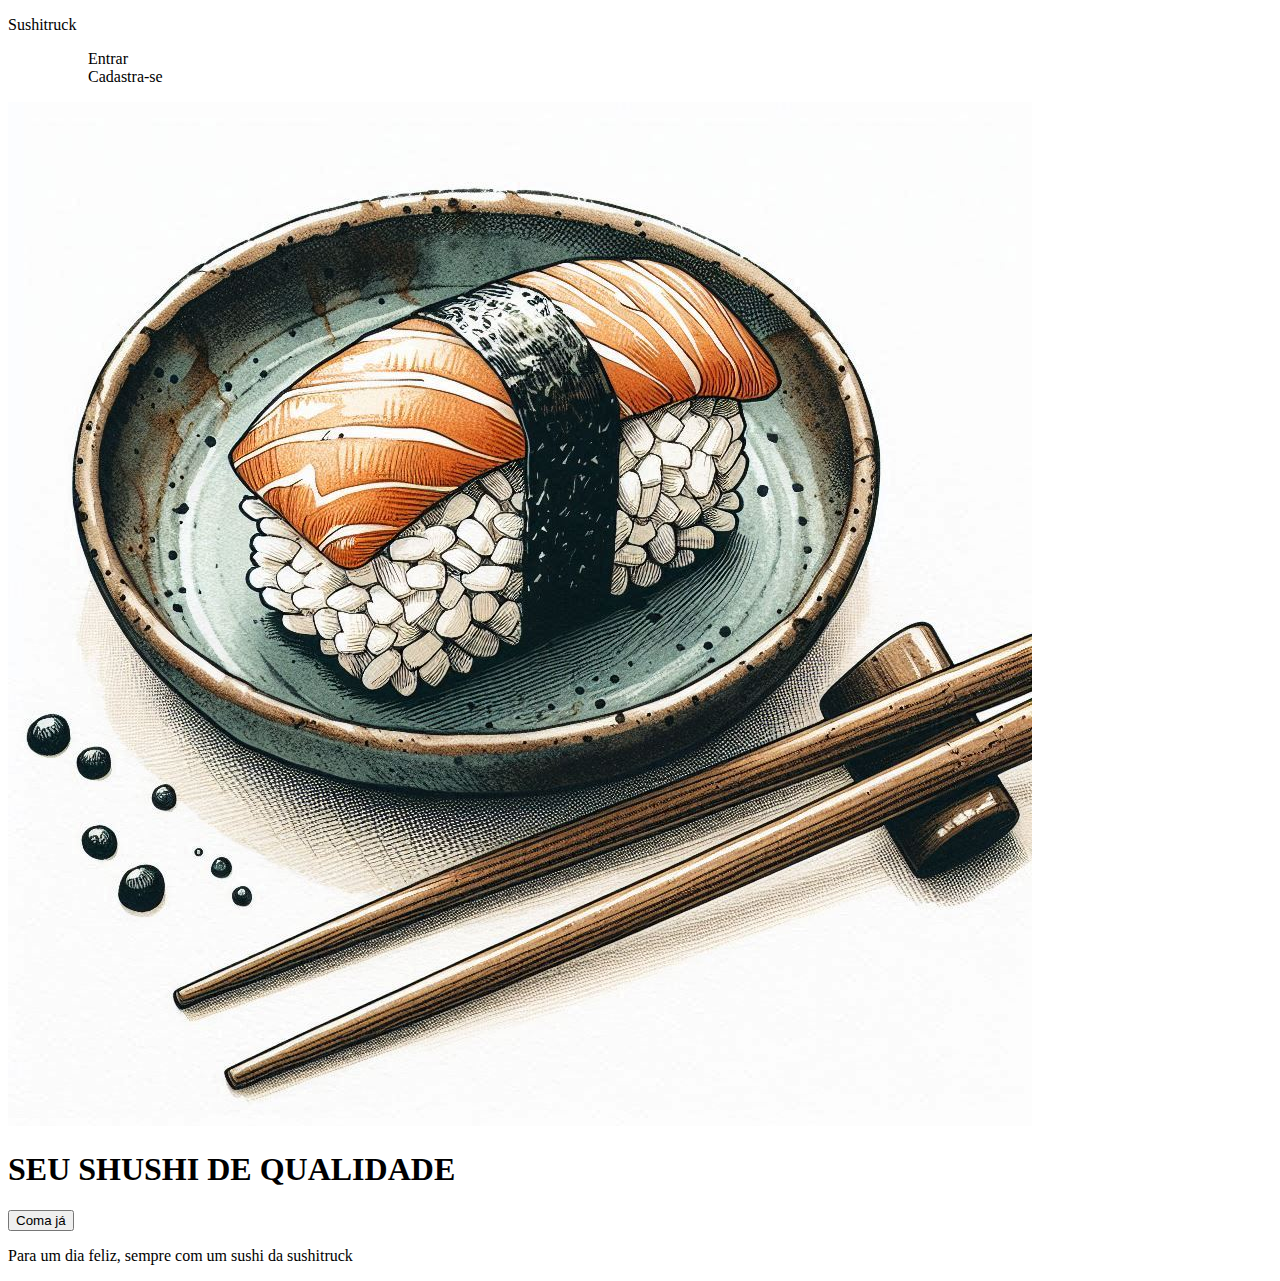
<file: homePage/index.html>
<!DOCTYPE html>
<html lang="pt-br">
<head>
    <meta charset="UTF-8">
    <meta name="viewport" content="width=device-width, initial-scale=1.0">
    <title>Sushitruck</title>
</head>

<body>
    <header>
        <p>Sushitruck</p>
        <nav>
            <ol>
                <ul>Entrar</ul>
                <ul>Cadastra-se</ul>
            </ol>
        </nav>
    </header>

    <main>
        <div>
            <img src="img/sushi.jpeg" alt="sushi">
        </div>

        <div>
            <h1>SEU SHUSHI DE QUALIDADE</h1>
            <div>
                <input type="button" value="Coma já">
                <p>Para um dia feliz, sempre com um sushi da sushitruck</p>
            </div>
        </div>
    </main>
</body>
</html>
</file>
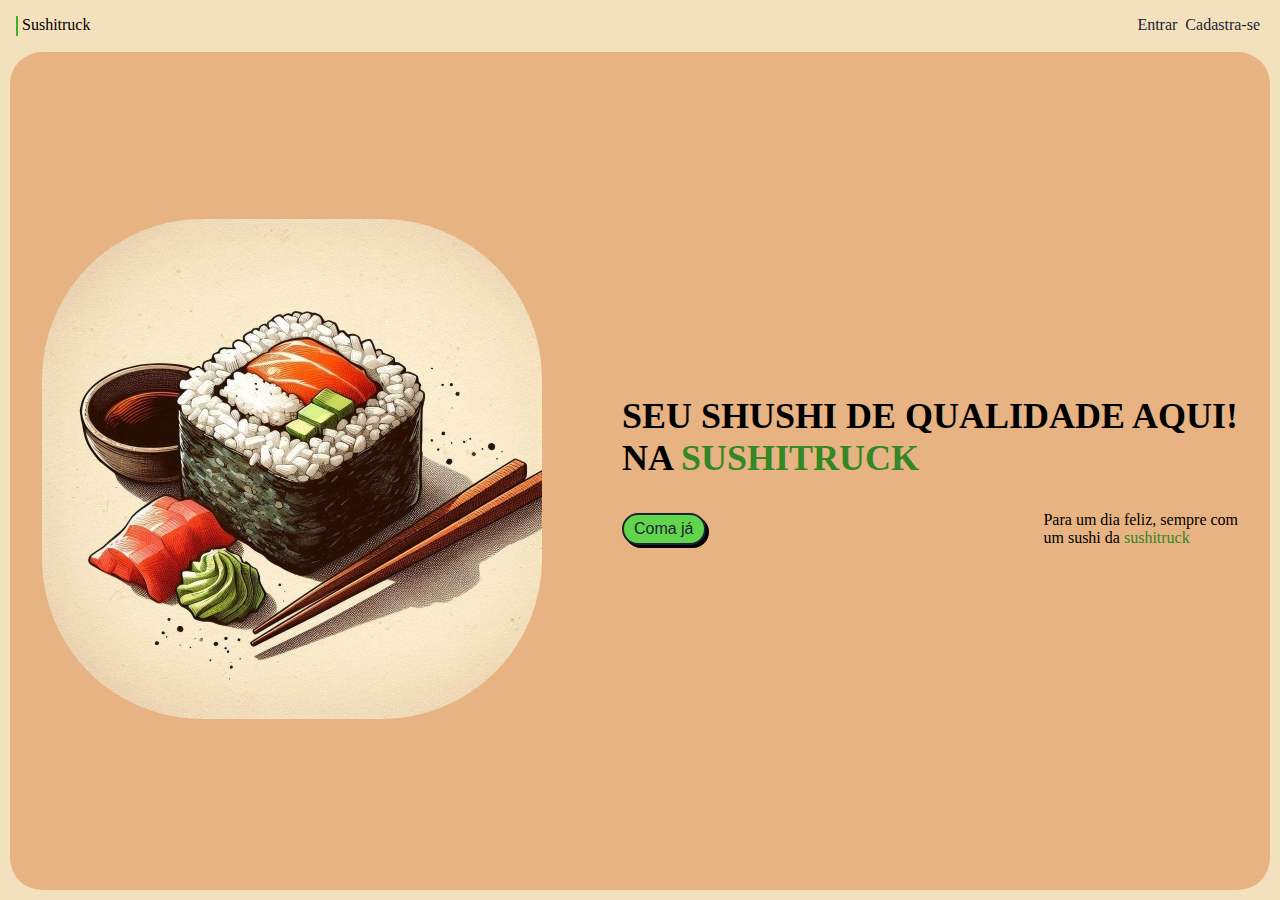
<file: proj-01/index.html>
<!DOCTYPE html>
<html lang="pt-br">
<head>
    <meta charset="UTF-8">
    <meta name="viewport" content="width=device-width, initial-scale=1.0">
    <title>Sushitruck</title>
    <link rel="stylesheet" href="src/style.css">
</head>

<body>
    <header>
        <p>Sushitruck</p>
        <nav>
            <ol>
                <ul><a href="#">Entrar</a></ul>
                <ul><a href="#">Cadastra-se</a></ul>
            </ol>
        </nav>
    </header>

    <main>
        <div>
            <img src="img/sushi.jpg" alt="sushi">
        </div>

        <div class="direita">
            <h1>SEU SHUSHI DE QUALIDADE AQUI! <br> NA <span>SUSHITRUCK</span></h1>
            <div class="itens">
                <input type="button" value="Coma já">
                <p>Para um dia feliz, sempre com<br> um sushi da <span>sushitruck</span></p>
            </div>
        </div>
    </main>
</body>
</html>
</file>
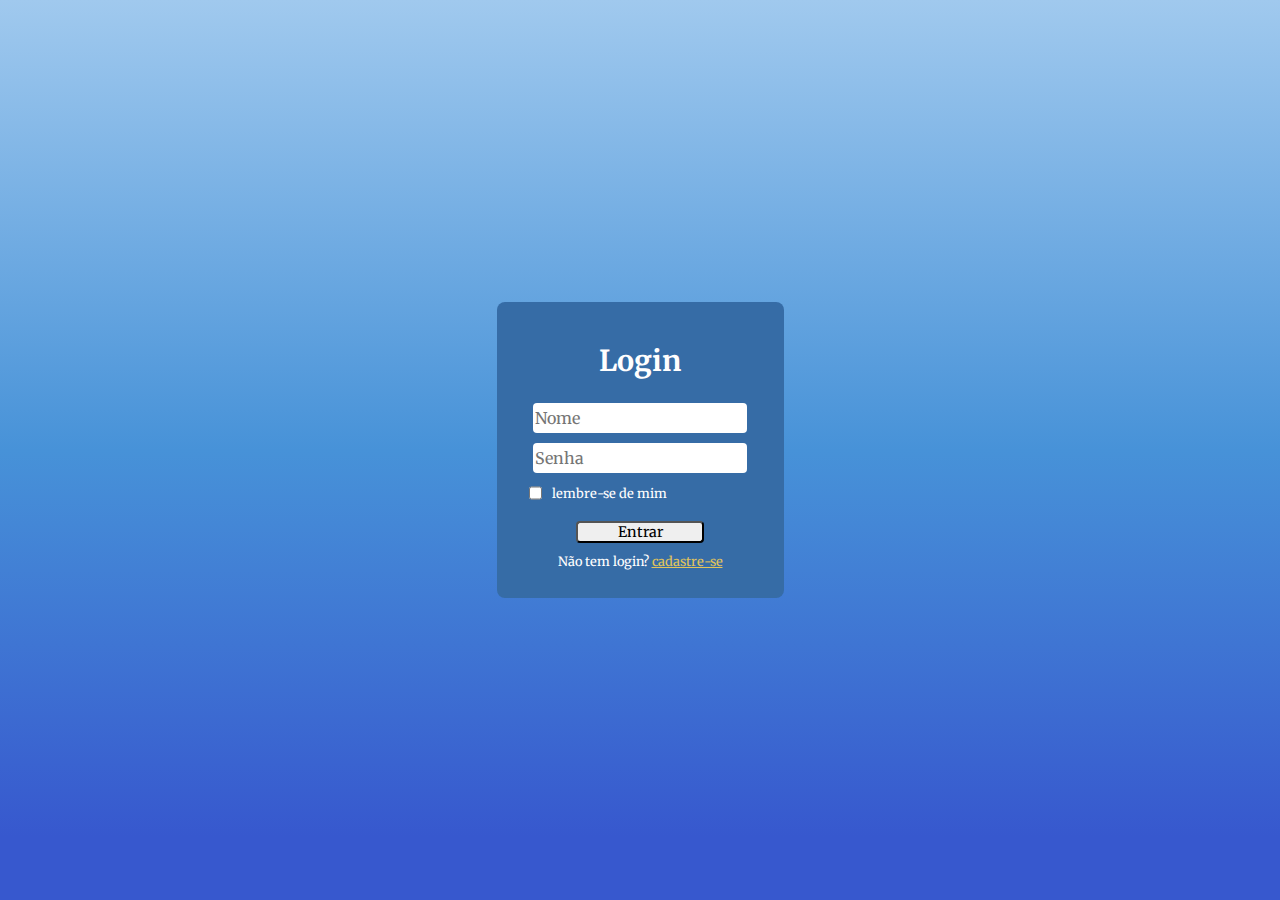
<file: proj-02/index.html>
<!DOCTYPE html>
<html lang="pt-br">

<head>
    <meta charset="UTF-8">
    <meta name="viewport" content="width=device-width, initial-scale=1.0">
    <link rel="stylesheet" href="css/index.css">
    <title>LoginPage</title>
</head>

<body>
    <div class="container-login">
        <div>
            <h1>Login</h1>
            <div class="form">
                <input type="text" id="name" placeholder="Nome">
                <input type="password" id="password" placeholder="Senha">
            </div>
            <div class="info">
                <input type="checkbox" id="lembre">
                <p>lembre-se de mim</p>
            </div>
            <div class="envios">
                <button class="btn" onclick="verificar()">Entrar</button>
                <p>Não tem login? <a href="#" id="irCadastro" onclick="troca()">cadastre-se</a></p>
            </div>
        </div>
    </div>
    
    <div class="container-cadastro">
        <div>
            <h1>Cadastro</h1>
            <div class="form">
                <input type="text" id="name" placeholder="Nome">
                <input type="number" id="number" placeholder="Número">
                <input type="email" id="email" placeholder="E-mail">
                <input type="password" id="password" placeholder="Senha">
            </div>
            <div class="envios">
                <button class="btn" onclick="verificar()">Entrar</button>
                <p>Já possui cadastro? faça <a href="#" id="irLogin" onclick="troca()">Login</a></p>
            </div>
        </div>
    </div>
    <script src="js/trocas.js"></script>
</body>
</html>
</file>
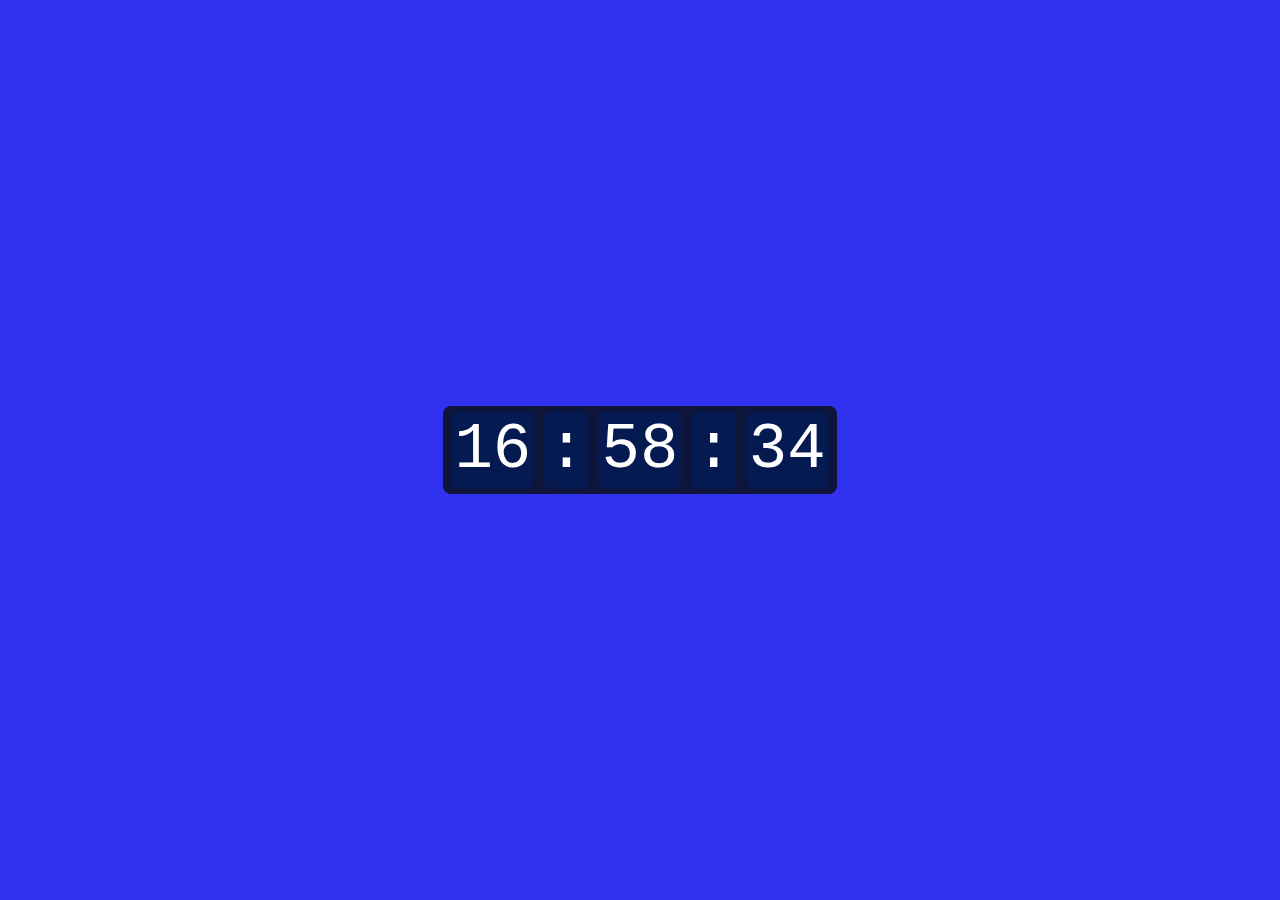
<file: proj-03/index.html>
<!DOCTYPE html>
<html lang="pt-br">
<head>
    <meta charset="UTF-8">
    <meta name="viewport" content="width=device-width, initial-scale=1.0">
    <title>Relogio</title>
    <link rel="stylesheet" href="style.css">
</head>

<body>
    <div>
        <span id="hora">00</span>
        <span>:</span>
        <span id="min">00</span>
        <span>:</span>
        <span id="segs">00</span>
    </div>

    <script src="script.js"></script>
</body>
</html>
</file>
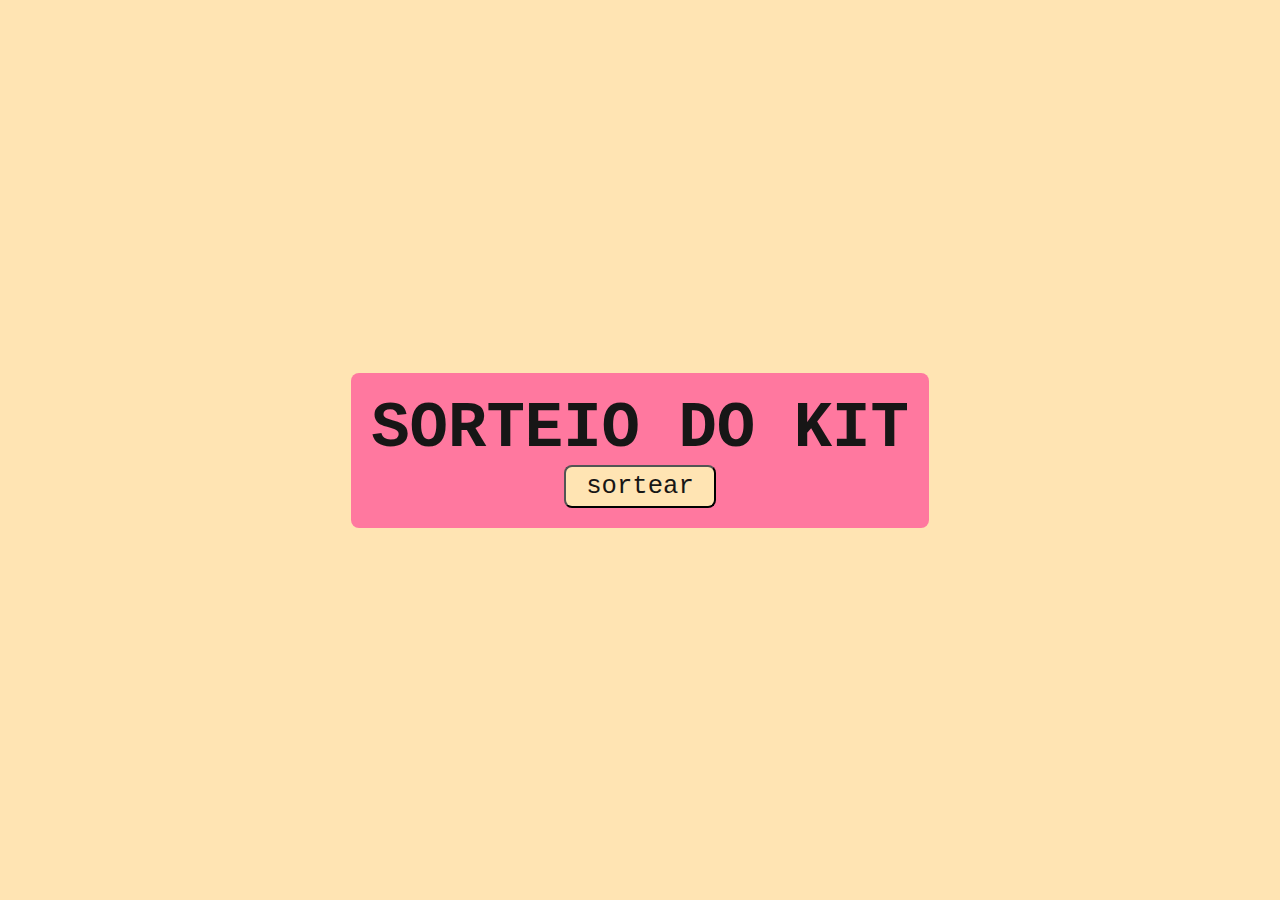
<file: proj-04-extra/index.html>
<!DOCTYPE html>
<html lang="pt-br">
  <head>
    <meta charset="UTF-8" />
    <meta name="viewport" content="width=device-width, initial-scale=1.0" />
    <link rel="stylesheet" href="style.css" />
    <title>SORTEIO</title>
  </head>

  <body>
    <div class="container">
      <div>
        <h1>SORTEIO DO KIT</h1>
      </div>

      <div class="numero">
        <span id="num">00</span>
        <span id="name">nome</span>
      </div>

      <div>
        <button id="btn" onclick="sortear()">sortear</button>
      </div>
    </div>

    <script src="script.js"></script>
  </body>
</html>
</file>
<file: proj-01/src/style.css>
@import url('https://fonts.googleapis.com/css2?family=Libre+Baskerville:ital,wght@0,400;0,700;1,400&display=swap');

* {
    margin: 0;
    padding: 0;
    box-sizing: border-box;
    font-family: "Libre Baskerville" Arial, Helvetica, sans-serif;
}

body, html {
    display: flex;
    flex-direction: column;
    height: 100%;
    background: #f3e1bd;
}

header {
    display: flex;
    flex-direction: row;
    justify-content: space-between;
    padding: 1em;
    background: #f3e1bd;
}

header p {
    border-left: 2px solid #41af2e;
    padding-left: 4px;
    font-size: 16px;
}

header nav ol {
    display: flex;
    flex-direction: row;
}

header nav ol ul {
    margin: 0px 4px;
    cursor: pointer;
    border-bottom: 2px solid #f3e1bd;
}

header nav ol ul:hover {
    border-bottom: 2px solid #41af2e;
}

header a {
    font-size: 16px;
    color: #1e2332;
    text-decoration: none;
}

main {
    display: flex;
    flex-direction: row;
    align-items: center;
    justify-content: center;
    height: 100%;
    margin: 0px 10px 10px 10px;
    border-radius: 2em;
    background: #e8b382;
}

main img {
    margin-right: 5em;
    border-radius: 10em;
}

main .direita {
    display: flex;
    flex-direction: column;
}

.direita h1 {
    font-size: 36px;
}

span {
    color: #338724;
}

.direita .itens {
    display: flex;
    flex-direction: row;
    justify-content: space-between;
    align-items: center;
    margin-top: 2em;
}

.itens input {
    font-size: 16px;
    padding: 5px 10px;
    border: 2px solid #1e2332;
    border-radius: 24px;
    box-shadow: 3px 3px black;
    color: #1e2332;
    background: #61d64d;
    cursor: pointer;
}

.itens input:hover {
    transition: 0.4s;
    background: #e8b382;
    box-shadow: none;
}
</file>
<file: proj-02/css/index.css>
@import url('https://fonts.googleapis.com/css2?family=Merriweather:ital,wght@0,300;0,400;0,700;0,900;1,300;1,400;1,700;1,900&display=swap');

* {
    margin: 0;
    padding: 0;
    box-sizing: border-box;
    font-family: "Merriweather", sans-serif, Arial;
    font-size: 16px;
}

body {
    display: flex;
    justify-content: center;
    align-items: center;
    min-height: 100dvh;
    background: linear-gradient(to top,  #3758ce 7%,#4792d8 50%,#a0c9ee 100%);
}

.container-login {
    display: block;
    background-color: hsl(211, 51%, 43%);
    padding: 0.6rem 2rem;
    border-radius: 8px;
}

 h1 {
    display: flex;
    color: #fffefe;
    justify-content: center;
    margin: 2rem 0 1.5rem 0;
    font-size: 1.8rem;
 }

 .form, .envios {
    display: flex;
    flex-direction: column;
    gap: 10px;
 }

 .form {
    margin: 2%;
 }

 .info {
    display: flex;
    flex-direction: row;
    margin: 5% 0;
    gap: 10px;
 }

 .envios {
    align-items: center;
    justify-content: center;
    margin: 20px 0;
 }

 .btn {
    width: 8rem;
    font-size: 0.9rem;
    border-radius: 4px;
    cursor: pointer;
 }

 p {
    font-size: 0.8rem;
    color: #fffefe;
 }

 a {
    font-size: 0.8rem;
    color: #e1c45b;
 }

 input {
    border: none;
    border-radius: 4px;
    padding: 5px 2.5px;
 }

 input::after {
    border: 2px;
 }

 .container-cadastro {
    display: none;
    background-color: hsl(211, 51%, 43%);
    padding: 0.6rem 2rem;
    border-radius: 8px;
}
</file>
<file: proj-03/style.css>
* {
    margin: 0;
    padding: 0;
    box-sizing: border-box;
    font-family: 'Courier New', Courier, monospace;
    font-size: 16px;
}

body {
    display: flex;
    align-items: center;
    justify-content: center;
    min-height: 100dvh;
    background-color: rgb(49, 49, 240);
}

div {
    background-color: rgb(15, 20, 58);
    border-radius: 8px;
    padding: 0.5rem;
}

span {
    background-color: rgb(6, 26, 82);
    color: #ffffff;
    padding: 0.2rem;
    border-radius: 8px;
    font-size: 4rem;
}
</file>
<file: proj-04-extra/style.css>
* {
  margin: 0;
  padding: 0;
  box-sizing: border-box;
  font-size: 16px;
  font-family: "Courier New", Courier, monospace;
}

body {
  display: flex;
  justify-content: center;
  align-items: center;
  min-height: 100vh;
  color: #171616;
  background: #ffe4b3;
}

.container {
  display: flex;
  flex-direction: column;
  align-items: center;
  justify-items: center;
  padding: 20px;
  border-radius: 8px;
  background: #ff789f;
}

h1 {
  font-size: 4rem;
}

.numero {
  display: none;
  flex-direction: column;
  margin: 5px 0;
  align-items: center;
  opacity: 0;
}

.visible {
  opacity: 1;
  transition: opacity 1s;
}

span {
  font-size: 3.5rem;
  padding: 10px;
}

button {
  font-size: 1.6rem;
  padding: 5px 20px;
  border-radius: 8px;
  cursor: pointer;
  color: #171615;
  background: #ffe4b3;
  transition: 0.4s;
}

button:hover {
  background: #eebc5e;
}
</file>
